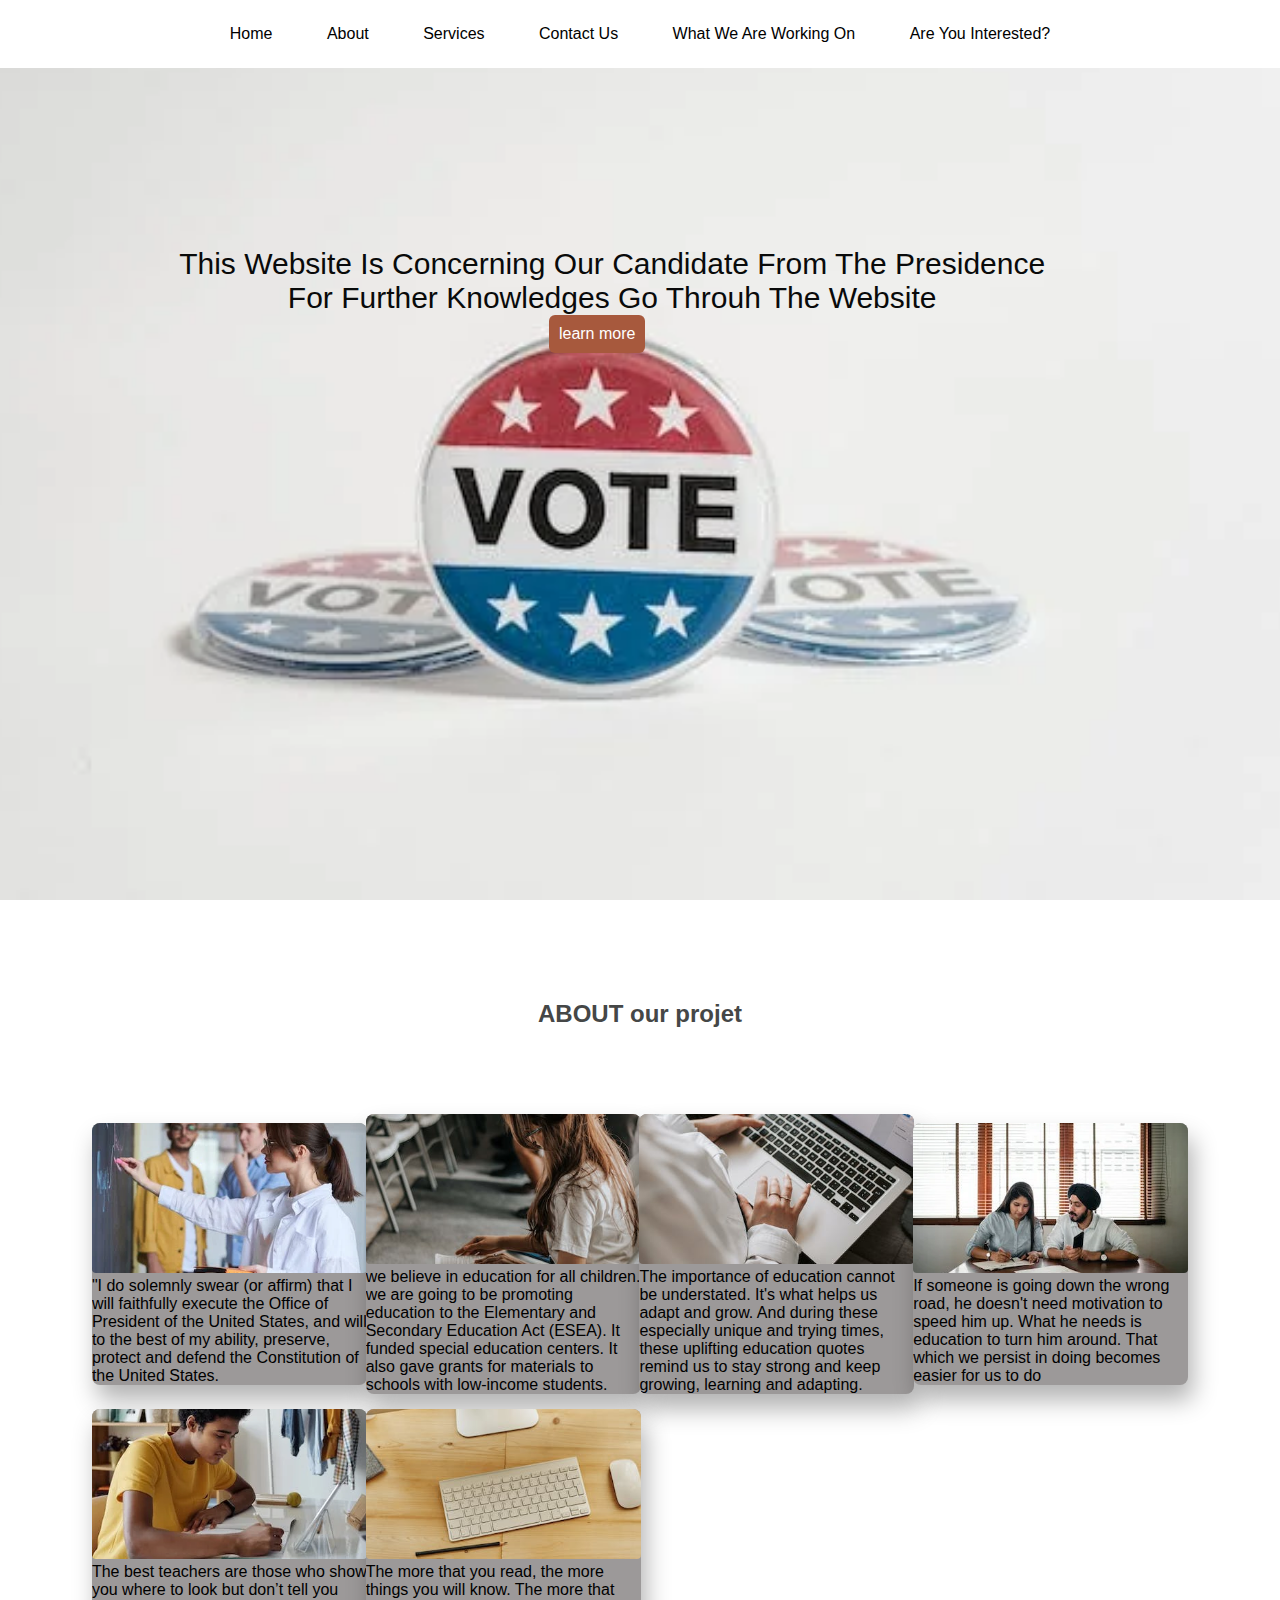
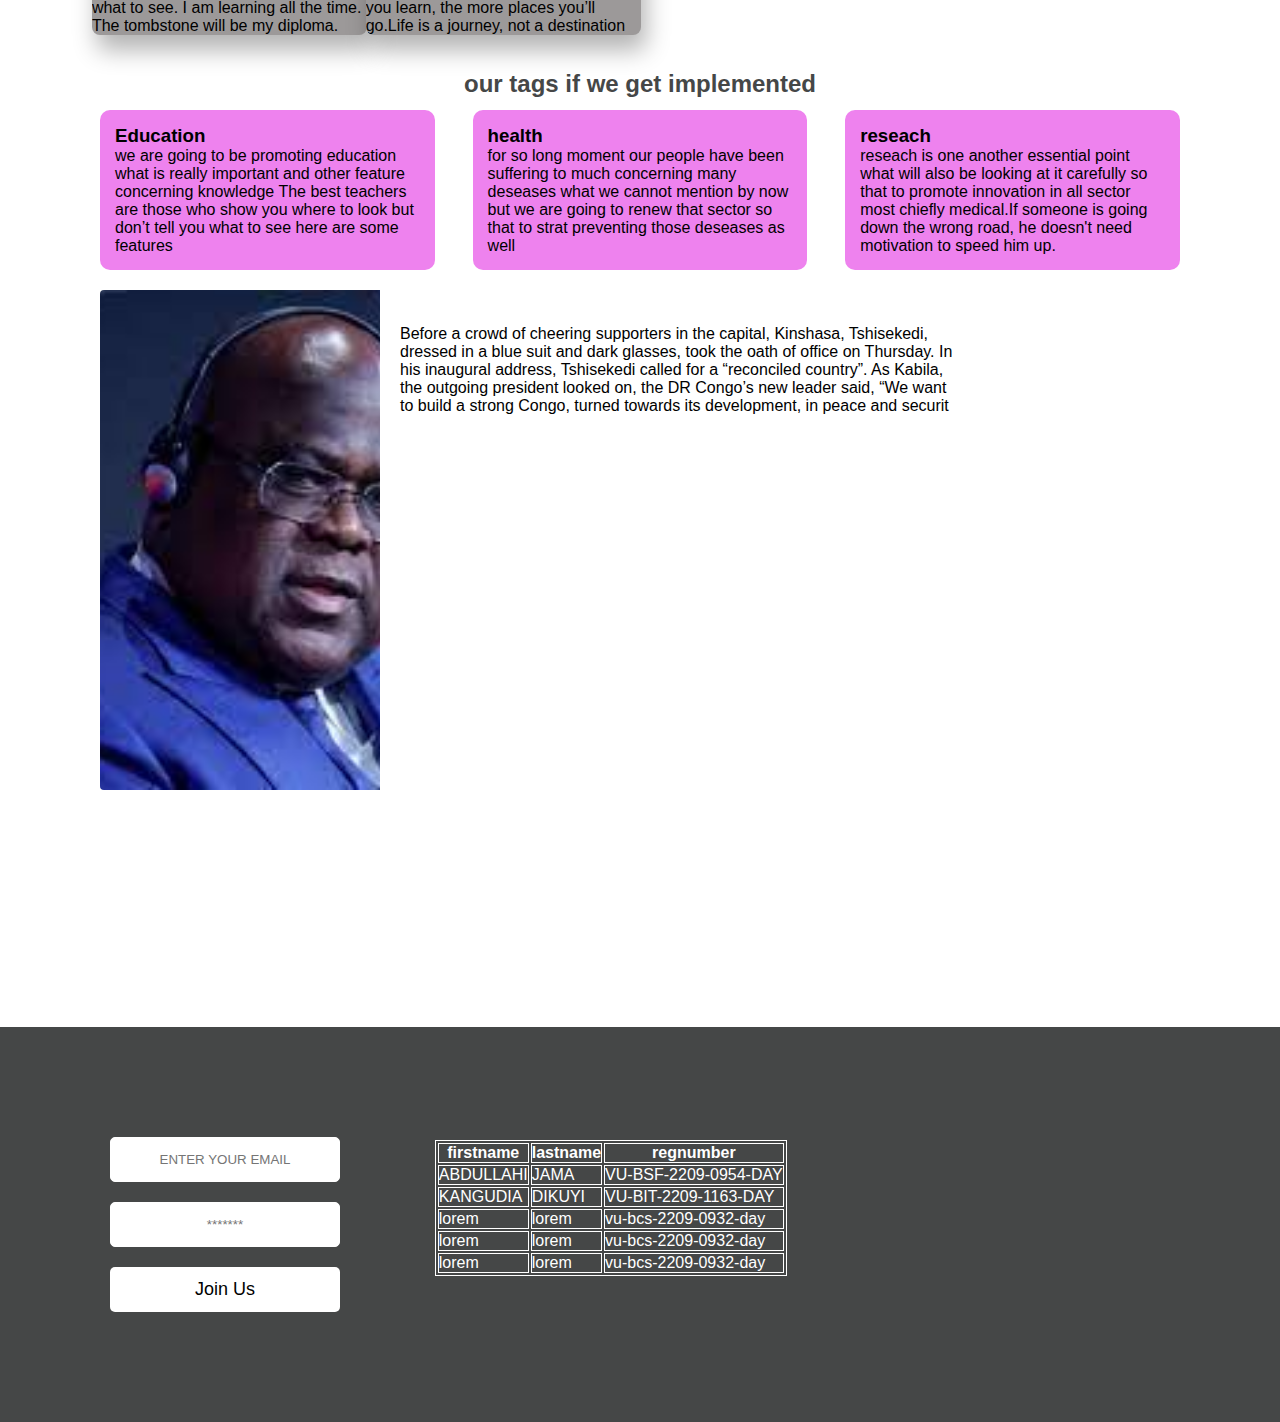
<file: app devlopper/index.html>
<!DOCTYPE html>
<html lang="en">
<head>
    <meta charset="UTF-8">
    <meta http-equiv="X-UA-Compatible" content="IE=edge">
    <meta name="viewport" content="width=device-width, initial-scale=1.0">
    <title>vote for us</title>
    <link rel="stylesheet" href="ind.css">
   <link rel="stylesheet" href="https://cdnjs.cloudflare.com/ajax/libs/font-awesome/4.7.0/css/font-awesome.min.css">
</head>
<body>
   <section class="sec1">
    <div class="menu">
        <nav class="navbar">
            <ul>
                <li><a href="#" class="active">home </a></li>
                <li><a href="#sec2">about</a></li>
                <li><a href="#">services</a>
                <div class="down">
                    <ul>
                        <li >printing</li>
                        <li>styling</li>
                        <li>drawing</li>
                        <li>sewing</li>
                    </ul>
                   
                </div>
                
                </li>
                <li><a href="#section">contact us</a></li>
                <li><a href="#">what we are working on</a></li>
                <li><a href="#">are you interested?</a></li>
            </ul>
        </nav>
    </div>
    <div class="main1">
        <p>This website is concerning our candidate from the presidence <br> for further knowledges go throuh the website</p>
        <a href="#sec2">learn more</a>
    </div>
   </section>
   <section id="sec2">
    <h2>ABOUT our projet</h2>
    <div class="main2">
        
       <div>
        <img src="we.webp" >
        <p>"I do solemnly swear (or affirm) that I will faithfully execute the Office of President of the United States, and will to the best of my ability, preserve, protect and defend the Constitution of the United States.</p>
       </div>
      <div>
        <img src="wea.jpeg">
       <p>we believe in education for all children. we are going to be promoting education to  the Elementary and Secondary Education Act (ESEA). It funded special education centers. It also gave grants for materials to schools with low-income students.</p>
      </div>
       <div>
        <img src="wer.jpeg">
       <p>The importance of education cannot be understated. It's what helps us adapt and grow. And during these especially unique and trying times, these uplifting education quotes remind us to stay strong and keep growing, learning and adapting.</p>
       </div>
     <div>   
        <img src="wi.webp">
         <p>        If someone is going down the wrong road, he doesn't need motivation to speed him up. What he needs is education to turn him around. That which we persist in doing becomes easier for us to do</p>
    </div>
       <div>
        <img src="wt.webp">
        <p>The best teachers are those who show you where to look but don’t tell you what to see. I am learning all the time. The tombstone will be my diploma.</p>
       </div>
       <div>
        <img src="wx.jpeg">
       <p>The more that you read, the more things you will know. The more that you learn, the more places you’ll go.Life is a journey, not a destination</p>
       </div>

    </div>
    <h2>our tags if we get implemented</h2>
  <div class="row">
    <div class="column">
        <h3>Education</h3>
        <p>we are going to be promoting education what is really important  and other feature concerning knowledge The best teachers are those who show you where to look but don’t tell you what to see here are some features </p>
    </div>
    <div class="column">
        <h3>health</h3>
        <p>for so long moment our people have been suffering to much concerning many deseases what we cannot mention by now but we are going to renew that sector so that to strat preventing those deseases as well</p>
    </div>
    <div class="column">
        <h3>reseach</h3>
        <p>reseach is one another essential point  what will also be looking at it carefully so that to promote innovation in all sector most chiefly medical.If someone is going down the wrong road, he doesn't need motivation to speed him up.</p>
    </div>

  </div>
  <div class="pic" >
    <img src="download.jpg" class="images">
    <p>Before a crowd of cheering supporters in the capital, Kinshasa, Tshisekedi, dressed in a blue suit and dark glasses, took the oath of office on Thursday.

        In his inaugural address, Tshisekedi called for a “reconciled country”. As Kabila, the outgoing president looked on, the DR Congo’s new leader said, “We want to build a strong Congo, turned towards its development, in peace and securit</p>
</div>
   </section>
   <section id="section">
    <form action="">
        <input type="email" placeholder="ENTER YOUR EMAIL" pattern="a-z">
        <input type="password" placeholder="*******">
        <button type="submit">join us</button>
        <table>
            <tr>
                <th>firstname</th>
                <th>lastname</th>
                <th>regnumber</th>
            </tr>
            <tr>
                <td>ABDULLAHI</td>
                <td>JAMA</td>
                <td>VU-BSF-2209-0954-DAY</td>
            </tr>
            <tr>
                <td>KANGUDIA</td>
                <td>DIKUYI</td>
                <td>VU-BIT-2209-1163-DAY</td>
            </tr> <tr>
                <td>lorem</td>
                <td>lorem</td>
                <td>vu-bcs-2209-0932-day</td>
            </tr>
            <tr>
                <td>lorem</td>
                <td>lorem</td>
                <td>vu-bcs-2209-0932-day</td>
            </tr>
            <tr>
                <td>lorem</td>
                <td>lorem</td>
                <td>vu-bcs-2209-0932-day</td>
            </tr>
           </table>
          
    </form>
   </section>
   
</body>
</html>
</file>
<file: app devlopper/ind.css>
*{
    padding: 0;
    margin: 0;
    box-sizing: border-box;
    font-family: Arial;
}
.sec1{
    width: 100%;
    height: 100vh;
    background: white url(cand.webp);
    background-position: center;
    background-repeat: no-repeat;
    background-size: cover;
}
.menu{
    width: 100%;
    background-color:white;
    color:black;
}
.menu .navbar{
    display: flex;
    align-items: center;
    justify-content: center;
}
.navbar ul li{
    display: inline-block;
    list-style: none;
    padding: 15px;
    margin: 10px;
}
.navbar ul li a{
    text-decoration: none;
    color: black;
    font-size: 16px;
    text-transform: capitalize;
    transition: .3s ease-in-out;
}
.navbar ul li a:hover{
    background-color: rgb(69, 71, 71);
    padding: 10px;
    border-radius: 5px;
    color: white;
}
.active a{
    background-color: rgb(69, 71, 71);
    padding: 10px;
    border-radius: 5px;
    color: white;
}
.down{
    display: none;
}
.navbar ul li:hover .down{
    display: block;
    position: absolute;
    background-color: rgb(69, 71, 71);
    padding: 10px;
    margin: 10px;
    transition: .3s ease-in-out;
}
.down ul li{
    display: block;
    padding: 10px;
    list-style: none;
    color: white;
} 
.main1{
    position: absolute;
    display: flex;
    align-items: center;
    justify-content: center;
    margin: 14%;
    flex-direction: column;
    color: white;
}
.main1 p{
    font-size: 30px;
    text-transform: capitalize;
    text-align: center;
    color: rgb(9, 10, 10);
}
.main1 a{
    text-decoration: none;
    color: white;
    background: rgb(167, 89, 61);
    padding: 10px;
    margin-left: -30px;
    border-radius: 6px;
    transition: .3s ease-in-out;
}
.main1 a:hover{
    color:rgb(69, 71, 71) ;
    background: white;
    font-weight: bold;
}
@media screen and(max-width:700px) {
 .sec1{
    font-size: 10px;
 }
 .navbar{
    width: 100%;
    display: block;
    padding: 10px;
 }    

}
#sec2{
    width: 100%;
    height: auto;
    padding: 100px;
}
#sec2 .main2{
    margin-top: 8%;
    margin-bottom: 35px;
}
#sec2 h2{
    text-align: center;
    color: rgb(69, 71, 71);
}
.main2{
    display: grid;
    grid-template-columns: repeat(auto-fit,minmax(250px,1fr));
    gap: 15px;

  place-items: center;
}
.main2 > div{
    background: rgb(156, 153, 153);
    box-shadow: 5px 15px 25px rgba(0, 0, 0, 0.3);
    border-radius: 8px;
    overflow: hidden;

}
.images{
    width: 300px;
    height: 500px;
    object-fit: cover;
    float: left;
    padding-right: 20px;
}
.pic{
    margin-top: 20px;
    width: 80%;
    height: auto;
}
.pic p{
    padding-top: 4%;
}
@media(max-width:700px){
    .pic{
        position: relative;
        flex-direction: column;
    }
    .images{
        width: 200px;
        height: 200px;
    }
    .pic p{
        margin-top: 20px;
    }
}

img{
    width: 275px;
    height: 150px;
    border-radius: 4px;
    object-fit: cover;
}
.main4{
    margin: 40px;
    width: 900px;
    display: flex;
    justify-content: center;
    align-items: center;
}
.row{
    display: flex;
    align-items: center;
    justify-content: space-between;
    margin-top: 12px;
}
.column{
    padding: 15px;
    flex-basis: 31%;
    border-radius: 10px;
    background-color: violet;
    transition: .3s;
    cursor: pointer;
}
.column:hover{
    box-shadow: 0 0 20px 0 rgba(0, 0, 0, 0.3);
}
@media (max-width:700px) {
    .row{
        display: flex;
        flex-direction: column;
        margin: 10px;
    }
    .column{
        margin: 10px;
    }
    
}

#section{
    width: 100%;
    height: auto;
    padding: 100px;
    position: relative;
   margin-top: 40%;
   background: rgb(69, 71, 71);
}
form{
    position: relative;
    display: flex;
    flex-direction: column;
}
#section form input{
    width: 230px;
    height: 45px;
    border-radius: 5px;
    border: 1px solid white;
    outline: none;
    text-align: center;
    margin: 10px;
    padding: 8px;
    text-align: center;
}
button{
    width: 230px;
    height: 45px;
    border-radius: 5px;
   background: white;
    color: black;
    border: none;
    outline: none;
    cursor: pointer;
    margin: 10px;
    padding: 8px;
    text-align: center;
    text-transform: capitalize;
    font-size: 18px;
    transition: .3s ease-in-out;
}
button:hover{
    color: white;
    background: black;
}
table{
    display: flex;
    position: absolute;
    left: 31%;
    margin-top: 13px;

   
}
table, th,td{
    border: 1px solid white;
    color: white;
}
@media (max-width:700px) {
    #section form input{
        width: 150px;
        height: 25px;
    }
    button{
        width: 150px;
        height: 25px;
        font-size: 10px;
        padding-bottom: 5px;
        text-transform: uppercase;
    }
    table{
        display: flex;
        position:relative;
        margin-top: 70px;
        align-items: center;
        justify-content: center;
        right: 30px;
        left: 0;


    }
}
</file>
